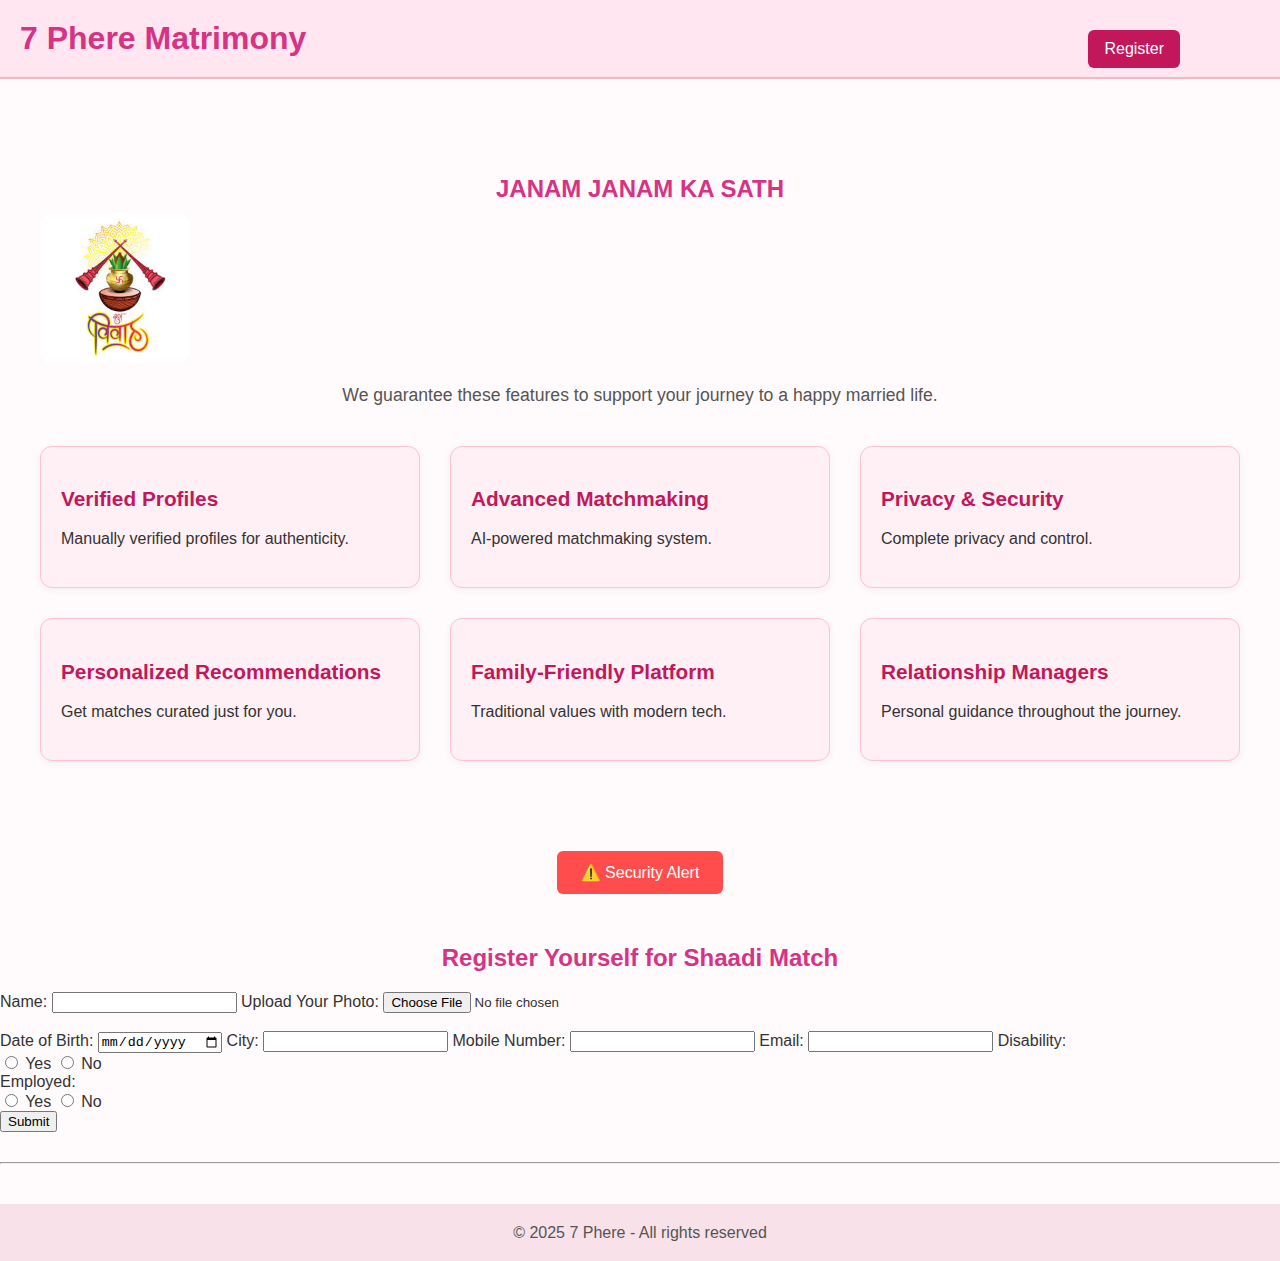
<file: index.html>
<!DOCTYPE html>
<html lang="en">
<head>
  <meta charset="UTF-8" />
  <meta name="viewport" content="width=device-width, initial-scale=1.0"/>
  <title>7 Phere Matrimony</title>
  <link rel="stylesheet" href="style.css">
</head>
<body>

  <header class="main-header">
    <h1 class="site-title">7 Phere Matrimony</h1>
    <a href="#registration" class="form-link">Register</a>
  </header>

  <section class="services">
    <h6>JANAM JANAM KA SATH</h6>
    <img src="logo.png" alt="Logo" class="services-logo" />
    <p class="intro">We guarantee these features to support your journey to a happy married life.</p>

    <div class="service-list">
      <div class="service-item"><h3>Verified Profiles</h3><p>Manually verified profiles for authenticity.</p></div>
      <div class="service-item"><h3>Advanced Matchmaking</h3><p>AI-powered matchmaking system.</p></div>
      <div class="service-item"><h3>Privacy & Security</h3><p>Complete privacy and control.</p></div>
      <div class="service-item"><h3>Personalized Recommendations</h3><p>Get matches curated just for you.</p></div>
      <div class="service-item"><h3>Family-Friendly Platform</h3><p>Traditional values with modern tech.</p></div>
      <div class="service-item"><h3>Relationship Managers</h3><p>Personal guidance throughout the journey.</p></div>
    </div>
  </section>

  <section class="alert-section">
    <button onclick="showSecurityAlert()" class="alert-btn">⚠️ Security Alert</button>
  </section>

  <section id="registration">
    <h2 style="text-align:center;color:#d63384">Register Yourself for Shaadi Match</h2>
    <form id="registrationForm">
      <label for="name">Name:</label>
      <input type="text" id="name" name="name" required />


      <label for="photo">Upload Your Photo:</label>
<input type="file" id="photo" name="photo" accept="image/*" onchange="previewPhoto()" />
<br><br>
<div id="photoPreviewContainer">
  <img id="photoPreview" style="display:none; max-width: 200px; margin-top: 10px; border-radius: 8px;" />
</div>


      <label for="dob">Date of Birth:</label>
      <input type="date" id="dob" name="dob" required />

      <label for="city">City:</label>
      <input type="text" id="city" name="city" required />

      <label for="mobile">Mobile Number:</label>
      <input type="tel" id="mobile" name="mobile" required />

      <label for="gmail">Email:</label>
      <input type="email" id="gmail" name="gmail" required />

      <label>Disability:</label>
      <div class="radio-group">
        <label><input type="radio" name="disability" value="yes"> Yes</label>
        <label><input type="radio" name="disability" value="no"> No</label>
      </div>
     


      <label>Employed:</label>
      <div class="radio-group">
        <label><input type="radio" name="Employed" value="yes"> Yes</label>
        <label><input type="radio" name="Employed" value="no"> No</label>
      </div>

      <button type="submit">Submit</button>
    </form>
  </section>

  <hr style="margin: 30px 0;">

 <footer>&copy; 2025 7 Phere - All rights reserved</footer>

  <script src="script.js"></script>
</body>
</html>
</file>
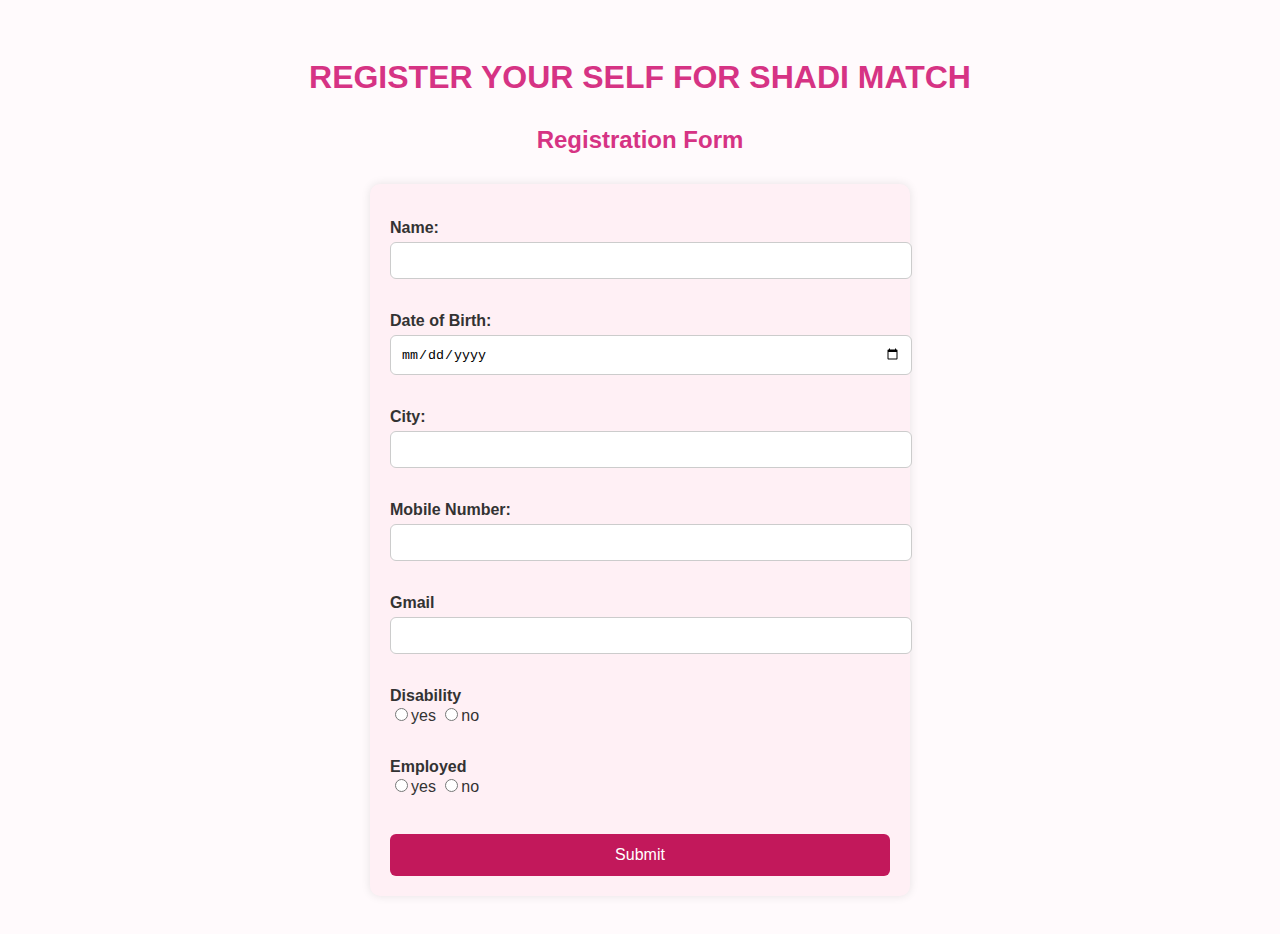
<file: registration.html>
<!DOCTYPE html>
<html lang="en">
<head>
    <meta charset="UTF-8">
    <meta name="viewport" content="width=device-width, initial-scale=1.0">
    <title>Document</title>
    <h1>REGISTER YOUR SELF FOR SHADI MATCH</h1>
    <link rel="stylesheet" href="style2.css">
    
</head>
<body>
    <h2>Registration Form</h2>
        <form>
            <label for="name">Name:</label>
            <input type="text" id="name" name="name" required/><br><br>
            <label for="dob">Date of Birth:</label>
            <input type="date" id="dob" name="dob" required/><br><br>
            <label for="city">City:</label>
            <input type="text" id="city" name="city" required/><br><br>
            <label for="mobile">Mobile Number:</label>
            <input type="tel" id="mobile" name="mobile"required/><br><br>
            <label for="gmail">Gmail</label>
            <input type ="email" id ="gmail" name ="gmail"required><br><br>
            <label for ="disability">Disability</label>
            <input type ="radio" id ="disability" name ="disability" value="yes">yes
            <input type ="radio" id ="disability" name ="disability" value="no">no<br><br>
            <label for ="Employed">Employed</label>
            <input type ="radio" id ="Employed" name ="Employed" value="yes">yes
            <input type ="radio" id ="Employed" name ="Employed" value="no">no<br><br>
            <button type="submit">Submit</button>
        </form>
   

</body>
</html>
</file>
<file: style.css>
.main-header {
  display: flex;
  justify-content: space-between;
  align-items: center;
  background-color: #ffe6f0;
  padding: 20px;
  border-bottom: 2px solid #f4b6c2;
  position: relative;
}

.site-title {
  font-size: 2rem;
  color: #d63384;
  margin: 0;
}

.site-logo {
  width: 150px;       /* 🔺 Increased size */
  height: auto;
  border-radius: 12px; /* Optional: Keep this for slightly rounded corners */
  position: absolute;
  right: 20px;
  top: 20px;
}


.form-link {
  position: absolute;
  right: 100px;
  top: 30px;
  background-color: #c2185b;
  color: white;
  padding: 10px 16px;
  border-radius: 6px;
  text-decoration: none;
  font-size: 1rem;
}

.form-link:hover {
  background-color: #a0144a;
}

.services-header {
  display: flex;
  justify-content: space-between;
  align-items: center;
  margin-bottom: 20px;
}

.services-header h2 {
  font-size: 2.5rem;
  color: #d63384;
  margin: 0;
}

.services-logo {
  width: 150px; /* bigger size */
  height: auto;
  border-radius: 12px; /* optional rounded corners */
  object-fit: contain;
}




body {
  font-family: 'Segoe UI', sans-serif;
  background-color: #fffafc;
  color: #333;
  margin: 0;
  padding: 0;
}

.services {
  padding: 40px 20px;
  max-width: 1200px;
  margin: auto;
}

.services h6 {
  text-align: center;
  font-size: 1.5rem;
  color: #d63384;
  margin-bottom: 10px;
}

.services .intro {
  text-align: center;
  font-size: 1.1rem;
  color: #555;
  margin-bottom: 40px;
}

.service-list {
  display: grid;
  grid-template-columns: repeat(auto-fit, minmax(280px, 1fr));
  gap: 30px;
}

.service-item {
  background-color: #fff0f5;
  border: 1px solid #ffc2d1;
  border-radius: 12px;
  padding: 20px;
  transition: transform 0.2s ease;
  box-shadow: 0 2px 8px rgba(0, 0, 0, 0.05);
}

.service-item:hover {
  transform: translateY(-5px);
}

.service-item h3 {
  color: #c2185b;
  font-size: 1.3rem;
  margin-bottom: 10px;
}

.service-item p {
  font-size: 1rem;
  line-height: 1.5;
}

.alert-section {
  text-align: center;
  margin: 50px 0;
}

.alert-btn {
  background-color: #ff4d4d;
  color: white;
  border: none;
  padding: 12px 24px;
  border-radius: 6px;
  cursor: pointer;
  font-size: 1rem;
  transition: background-color 0.3s ease;
}

.alert-btn:hover {
  background-color: #d93636;
}

footer {
  text-align: center;
  padding: 20px;
  background-color: #f8e1e8;
  margin-top: 40px;
  color: #555;
}
</file>
<file: style2.css>
body {
      font-family: 'Segoe UI', sans-serif;
      background-color: #fffafc;
      padding: 30px;
      color: #333;
    }

    h1 {
      color: #d63384;
      text-align: center;
      margin-bottom: 30px;
    }
     h2 {
      color: #d63384;
      text-align: center;
      margin-bottom: 30px;
    }

    form {
      max-width: 500px;
      margin: auto;
      background-color: #fff0f5;
      padding: 20px;
      border-radius: 10px;
      box-shadow: 0 0 10px rgba(0,0,0,0.1);
    }

    label {
      display: block;
      margin-top: 15px;
      font-weight: bold;
    }

    input[type="text"],
    input[type="email"],
    input[type="date"],
    input[type="tel"],
    select {
      width: 100%;
      padding: 10px;
      margin-top: 5px;
      border-radius: 6px;
      border: 1px solid #ccc;
    }

    .radio-group {
      margin-top: 5px;
    }

    .radio-group label {
      display: inline-block;
      margin-right: 20px;
      font-weight: normal;
    }

    button {
      margin-top: 20px;
      width: 100%;
      background-color: #c2185b;
      color: white;
      padding: 12px;
      border: none;
      border-radius: 6px;
      font-size: 1rem;
      cursor: pointer;
    }
    button:hover {
      background-color: #d81b60;
    }
</file>
